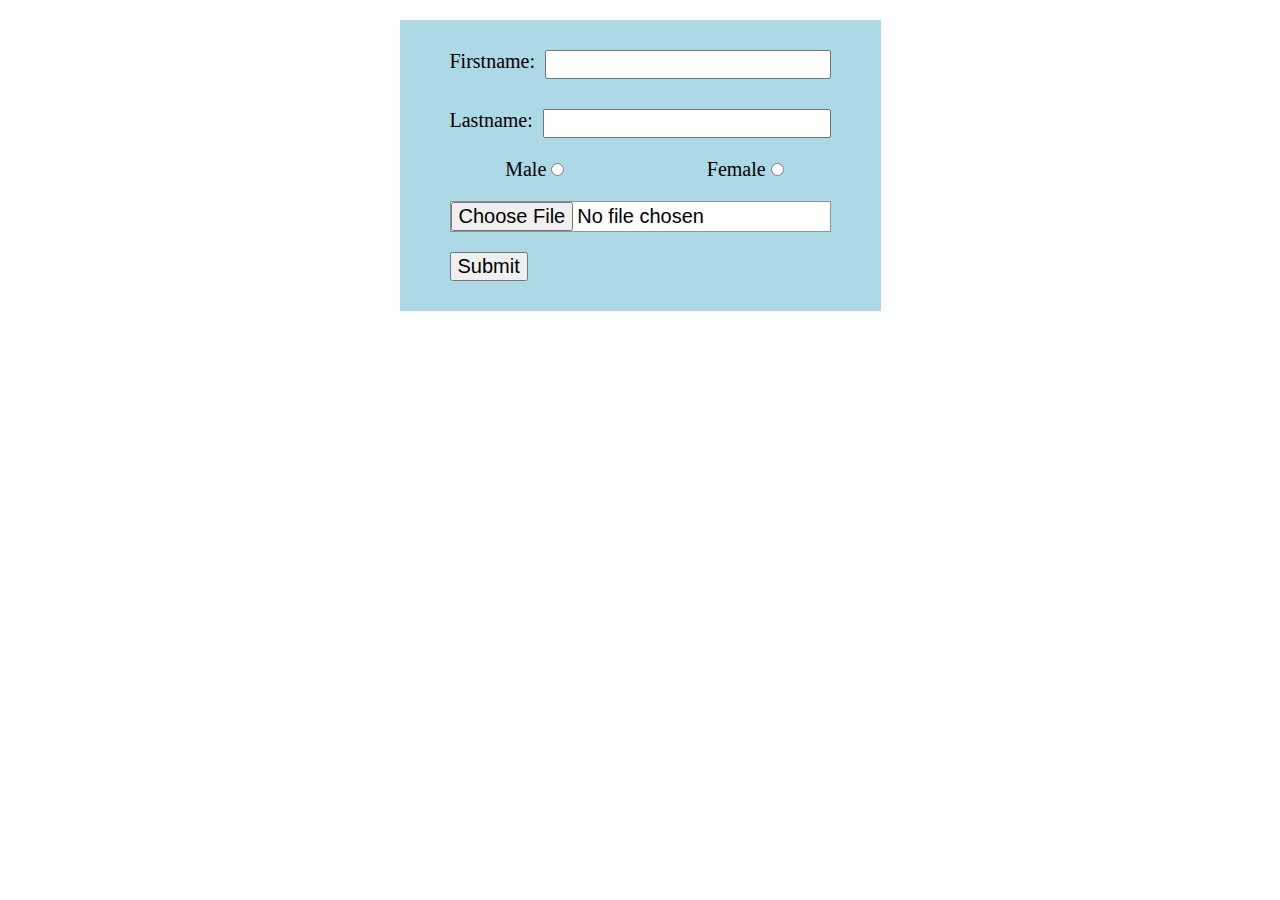
<file: update user profile/index.html>
<!DOCTYPE html>
<html lang="en">
<head>
    <meta charset="UTF-8">
    <meta name="viewport" content="width=device-width, initial-scale=1.0">
    <link rel="stylesheet" href="style/form.css">
    <link rel="stylesheet" href="style/users.css">
    <title>User Profile</title>
</head>
<body>

    <header>

    </header>

    <main>
        <!-- FORM -->
        <section class="form-container">
            <form action="" class="form-layer">
                <div class="input-container">
                    <div class="label-container">
                        <label for="firstname">Firstname: </label>
                    </div>
                    <input type="text" id="firstname" class="js-first-name">
                </div>

                <div class="input-container">
                    <div class="label-container">
                        <label for="lastname">Lastname: </label>
                    </div>
                    <input type="text" id="lastname" class="js-last-name">
                </div>

                <div class="gender">
                    <div class="gender-container male">
                        <div class="grid-label-radio">
                            <label for="forMale">Male</label>
                            <input type="radio" id="forMale" name="selected-gender">
                        </div>
                    </div>

                    <div class="gender-container female">
                        <div class="grid-label-radio">
                            <label for="forFemale">Female</label>
                            <input type="radio" id="forFemale" name="selected-gender">
                        </div>
                    </div>
                </div>

                <div class="input-container-img">
                    <input type="file" accept=".jpg, .jpeg, .png" id="js-input-file" class="js-image">
                </div>

                <div class="submit-btn-container">
                    <button class="js-submit-btn">Submit</button>
                </div>
                
            </form>
        </section>

        <!-- USER IN GRID -->
        <section class="grid-user-profile-container">
            <!-- <div class="user-profile-container">
                <div class="image-container">
                    <img src="image/jerald.jpg" alt="">
                </div>
                <p>Cahulogan, Jerald</p>
            </div>

            <div class="user-profile-container">
                <div class="image-container">
                    <img src="image/jerald.jpg" alt="">
                </div>
                <p>Cahulogan, Jerald</p>
            </div>

            <div class="user-profile-container">
                <div class="image-container">
                    <img src="image/jerald.jpg" alt="">
                </div>
                <p>Cahulogan, Jerald</p>
            </div> -->

        </section>
    </main>

    <script type="module" src="script/script.js"></script>
</body>
</html>
</file>
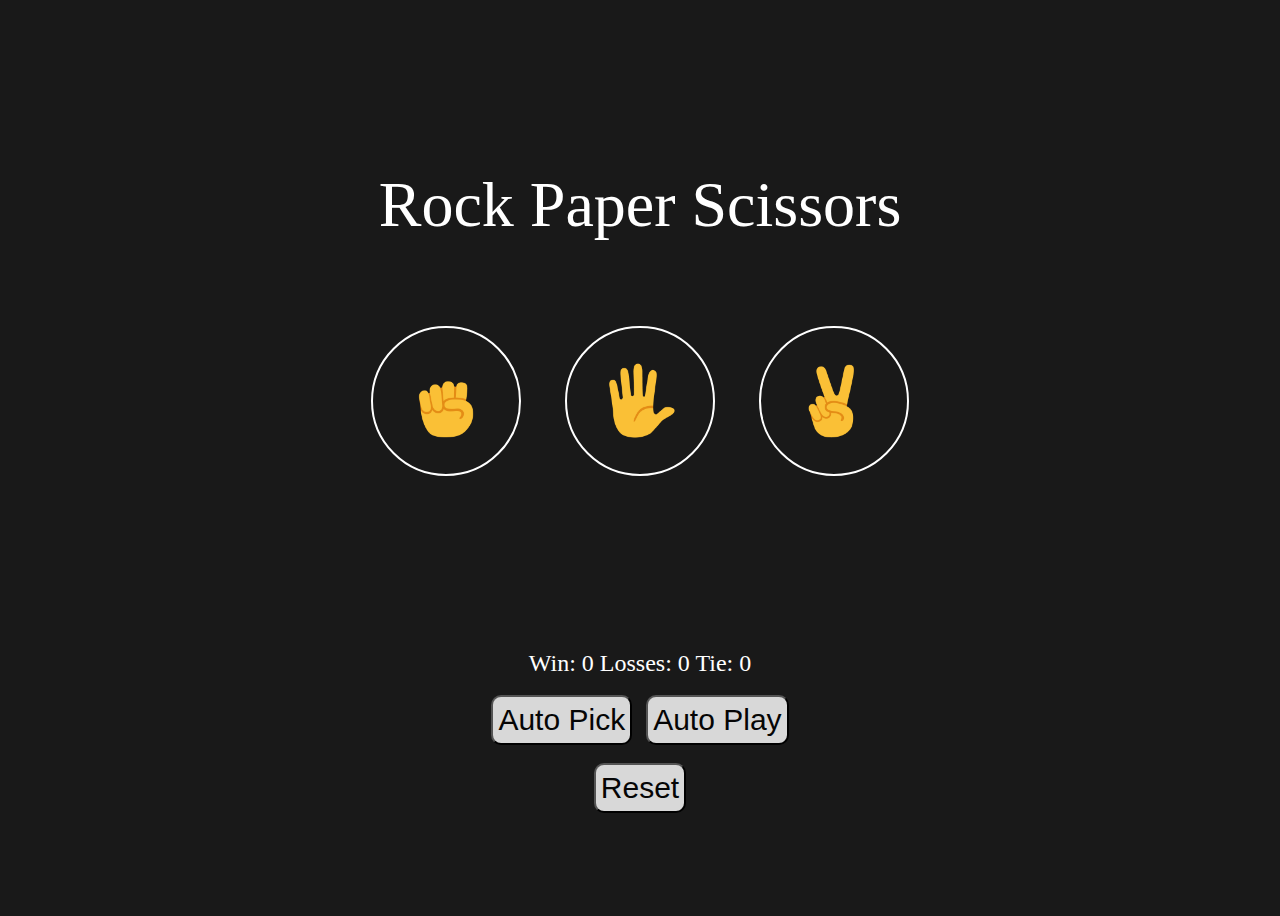
<file: Challenge Advance Rock Paper Scissors/Lesson6.html>
<!DOCTYPE html>
<html lang="en">
<head>
    <meta charset="UTF-8">
    <meta name="viewport" content="width=device-width, initial-scale=1.0">
    <title>Lesson 6</title>
    <link rel="stylesheet" href="Lesson6.css">
</head>
<body>

    <p id="rockPaperScissors">Rock Paper Scissors</p>

    <div>
        <button class="btn" id="rock"><img src="image/rock-emoji.png" alt=""></button>
        <button class="btn" id="paper"><img src="image/paper-emoji.png" alt=""></button>
        <button class="btn" id="scissors"><img src="image/scissors-emoji.png" alt=""></button>
    </div>

    <br>

    <label id="showDecision"></label><br>
    <label id="comparing"></label><br>

    <label id="scoreRecords">score</label>

    <br>

    <div>
        <button id="autoPickBtn">Auto Pick</button>
        <button id="autoPlayBtn">Auto Play</button>
    </div>

    <br>

    <div>
        <button id="resetBtn">Reset</button>
    </div>
    
    <script src="Lesson6.js"></script>
</body>
</html>
</file>
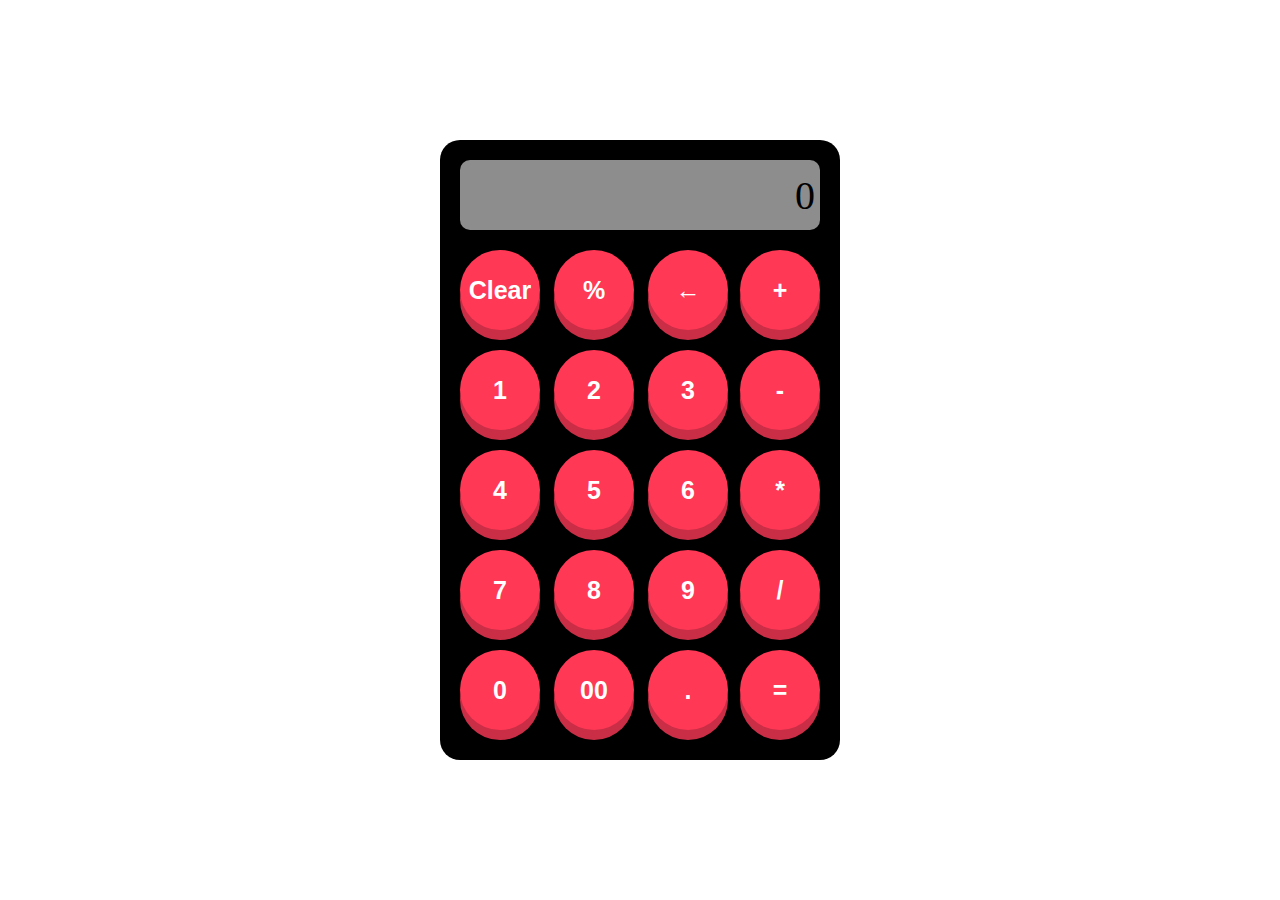
<file: Final Calculator/calculator.html>
<!DOCTYPE html>
<html lang="en">
<head>
    <meta charset="UTF-8">
    <meta name="viewport" content="width=device-width, initial-scale=1.0">
    <title>Calculator</title>
    <link rel="stylesheet" href="calculator.css">
</head>
<body>

    <main>
        <div class="calculator">
            <div class="calculatorContainer">
                <label id="numbersToSolve">0</label>
                <label id="result"></label>
            </div>
        </div>

        <div class="numbers">
            <button id="resetBtn">Clear</button>
            <button id="percent">%</button>
            <button id="del">←</button>
            <button id="one"> 1 </button>
            <button id="two"> 2 </button>
            <button id="three"> 3 </button>
            <button id="four">4</button>
            <button id="five">5</button>
            <button id="six">6</button>
            <button id="seven">7</button>
            <button id="eight">8</button>
            <button id="nine">9</button>
            <button id="zero">0</button>
            <button id="hundreds">00</button>
            <button id="dot">.</button>
        </div>

        <div class="operators">
            <button id="plus"> + </button>
            <button id="minus">-</button>
            <button id="multiply">*</button>
            <button id="divide">/</button>
            <button id="equals">=</button>
        </div>
    </main>
    
    <script src="calculator.js"></script>
</body>
</html>
</file>
<file: update user profile/style/form.css>
*{
    margin: 0;
}

.form-container{
    display: flex;
    justify-content: center;
}

.form-layer{
    background-color: lightblue;
    margin-top: 20px;
    padding: 0px 30px 30px;
}

.input-container{
    display: flex;
    padding: 30px 20px 0px;
}

.input-container input{
    width: 100%;
}

.input-container label{
    margin-right: 10px;
}

.input-container-img{
    margin: 0px 20px;
}

.input-container-img{
    margin-top: 20px;
    background-color: white;
    border: 1px solid rgba(0, 0, 0, 0.418);
    margin-bottom: 20px;
}

.gender{
    margin-top: 20px;
    display: grid;
    grid-template-columns: 1fr 1fr;
}

.gender-container{
    display: flex;
    justify-content: center;
}

.submit-btn-container{
    margin-left: 20px;
}
</file>
<file: update user profile/style/users.css>
*{
    font-size: 20px;
}
.grid-user-profile-container{
    display: grid;
    grid-template-columns: 1fr 1fr 1fr 1fr 1fr 1fr;
    column-gap: 10px;
}

.user-profile-container{
    margin: 50px 10px;
    width: 100%;
    background-color: lightgrey;
    display: flex;
    flex-direction: column;
    justify-content: center;
    align-items: center;
}

.image-container{
    width: 150px;
    height: 150px;
    overflow: hidden;
}

.image-container img{
    max-width: 100%;
    height: auto;
    display: block;
}

.user-profile-container p{
    margin-top: 10px;
}

.span-container{
    display: flex;
    margin: 10px 0px;
    width: 100%;
    justify-content: space-around;
}

.span-container span{
    cursor: pointer;
}


.save-cancel-btn{
    margin-top: 20px;
    display: flex;
    justify-content: space-between;
    
}

.save-cancel-btn button{
    width: 80px;
}


.js-input-container, .js-submit-btn-container, .js-cancel-btn-container{
    display: none;
}

.is-editing-userprofile{
    margin: 0;
    height: 100vh;
    background-color: #ffffff3e;
    position: fixed;
    top: 0;
}

.is-editing-userprofile .js-input-container{
    display: initial;
    display: flex;
    padding: 30px 10px 0px ;
}

.is-editing-userprofile .label-container{
    padding-right: 10px;
}

.is-editing-userprofile .span-container{
    display: flex;
    flex-direction: column;
    justify-content: center;
    align-items: center;
}

.is-editing-userprofile .js-submit-btn-container, .is-editing-userprofile .js-cancel-btn-container{
    margin: 20px;
    display: initial;
    cursor: pointer;
}


.is-editing-userprofile .js-delete-user, .is-editing-userprofile .js-update-user{
    display: none;
}
</file>
<file: Challenge Advance Rock Paper Scissors/Lesson6.css>
body {
    height: 100vh;
    display: flex;
    flex-direction: column;
    justify-content: center;
    text-align: center;
    background-color: rgb(25, 25, 25);
}

#rockPaperScissors {
    font-size: 4em;
    color: white;
}

button {
    color: rgb(5, 5, 5);
    padding: 2px 5px;
    margin-right: 5px;
    margin-left: 5px;
    font-size: 30px;
    border-radius: 10px;
    height: 50px;

    background-color: #d8d8d8;
}

.btn {
    position: relative;
    height: 150px;
    width: 150px;
    margin: 20px;
    border-radius: 75px;
    border: 2px solid white;
    background-color:  rgb(25, 25, 25);
}

.btn img {
    position: absolute;
    top: 50%;
    left: 50%;
    transform: translate(-50%, -50%);
    text-align: center;
    height: 75px;
    width: 75px;
}

#showDecision {
    color: white;
    font-size: 3em;
    margin-bottom: 50px;
}

#comparing {
    font-size: 1.5em;
    color: white;
    margin-bottom: 50px;
}

#comparing img {
    height: 100px;
}

#scoreRecords {
    font-size: 1.5em;
    color: white;
}

@media screen and (max-width: 768px) {
    /* Adjust styles for smaller screens */
    #rockPaperScissors {
        font-size: 3em;
    }
    button {
        font-size: 18px;
    }
    .btn {
        height: 80px;
        margin: 10px;
        width: 80px;
    }
    .btn img {
        height: 40px;
        width: 40px;
    }
    #showDecision {
        font-size: 2.5em;
        margin-bottom: 20px;
    }
    #comparing {
        font-size: 1.2em;
        margin-bottom: 20px;
    }
    #comparing img {
        height: 40px;
    }
    #scoreRecords {
        font-size: 1.2em;
    }
}
</file>
<file: Final Calculator/calculator.css>
*{
    margin: 0px;
    box-sizing: border-box;
}
body{
    height: 100vh;
    display: flex;
    justify-content: center;
    align-items: center;
}

main{
    height: 620px;
    width: 400px;
    background-color: #000000;
    border-radius: 20px;
}

.calculator{
    margin-top: 20px;
    width: 100%;
    height: 70px;
    /* background-color: #0c0606; */
    display:flex;
    justify-content: center;
    align-items: center;
}

.calculatorContainer{
    display: flex;
    flex-direction: row;
    justify-content: right;
    height: 70px;
    width: 90%;
    background-color: #8d8d8d;
    font-size: 40px;
    align-items: center;
    padding: 5px;
    overflow: hidden;
    border-radius: 10px;
    /* border: 5px solid red; */
}


.numbers{
    padding: 10px;
    height: calc(100% - 70px);
    width: 75%;
    /* background-color: #44e976; */

    float: left;
}

.operators{
    height: calc(100% - 70px);
    width: 25%;
    /* background-color: #8b17d8; */

    float: right;
}

.operators button{
    margin-top: 20px;
    height: 80px;
    width: 80px;

    border-radius: 40px;
    border: none;
    font-size: 25px;
    font-weight: bold;
    /* border-radius: 10px;
    border: 0; */
    background-color: rgb(255, 56, 86);
    /* font-size: 15px; */
    transition: all 0.3s ease;
    box-shadow: rgb(201, 46, 70) 0px 10px 0px 0px;
    color: hsl(0, 0%, 100%);
    cursor: pointer;
} 

.numbers button {
    margin-top: 10px;
    margin-bottom: 10px;
    margin-left: 10px;
    height: 80px;
    width: 80px;
    border-radius: 40px;
    border: none;
    font-size: 25px;
    font-weight: bold;
    background-color: rgb(255, 56, 86);
    transition: all 0.3s ease;
    box-shadow: rgb(201, 46, 70) 0px 10px 0px 0px;
    color: hsl(0, 0%, 100%);
    cursor: pointer;
  }
  
  button:hover {
    box-shadow: rgb(201, 46, 70) 0px 7px 0px 0px;
  }
  
  button:active {
    background-color: rgb(255, 56, 86);
    /*50, 168, 80*/
    box-shadow: rgb(201, 46, 70) 0px 0px 0px 0px;
    transform: translateY(5px);
    transition: 200ms;
  }
  

@media (max-width: 600px) {
    main{
        height: 520px;
        width: 300px;
    }

    .numbers button{
        /* position: relative; */
        margin-left: 5.5px;
        height: 60px;
        width: 60px;
        border-radius: 30px;
        font-size: 15px;
    }

    .operators button{
        /* margin-left: 4.5px; */
        height: 60px;
        width: 60px;
        border-radius: 30px;
        font-size: 15px;
    }
}
</file>
